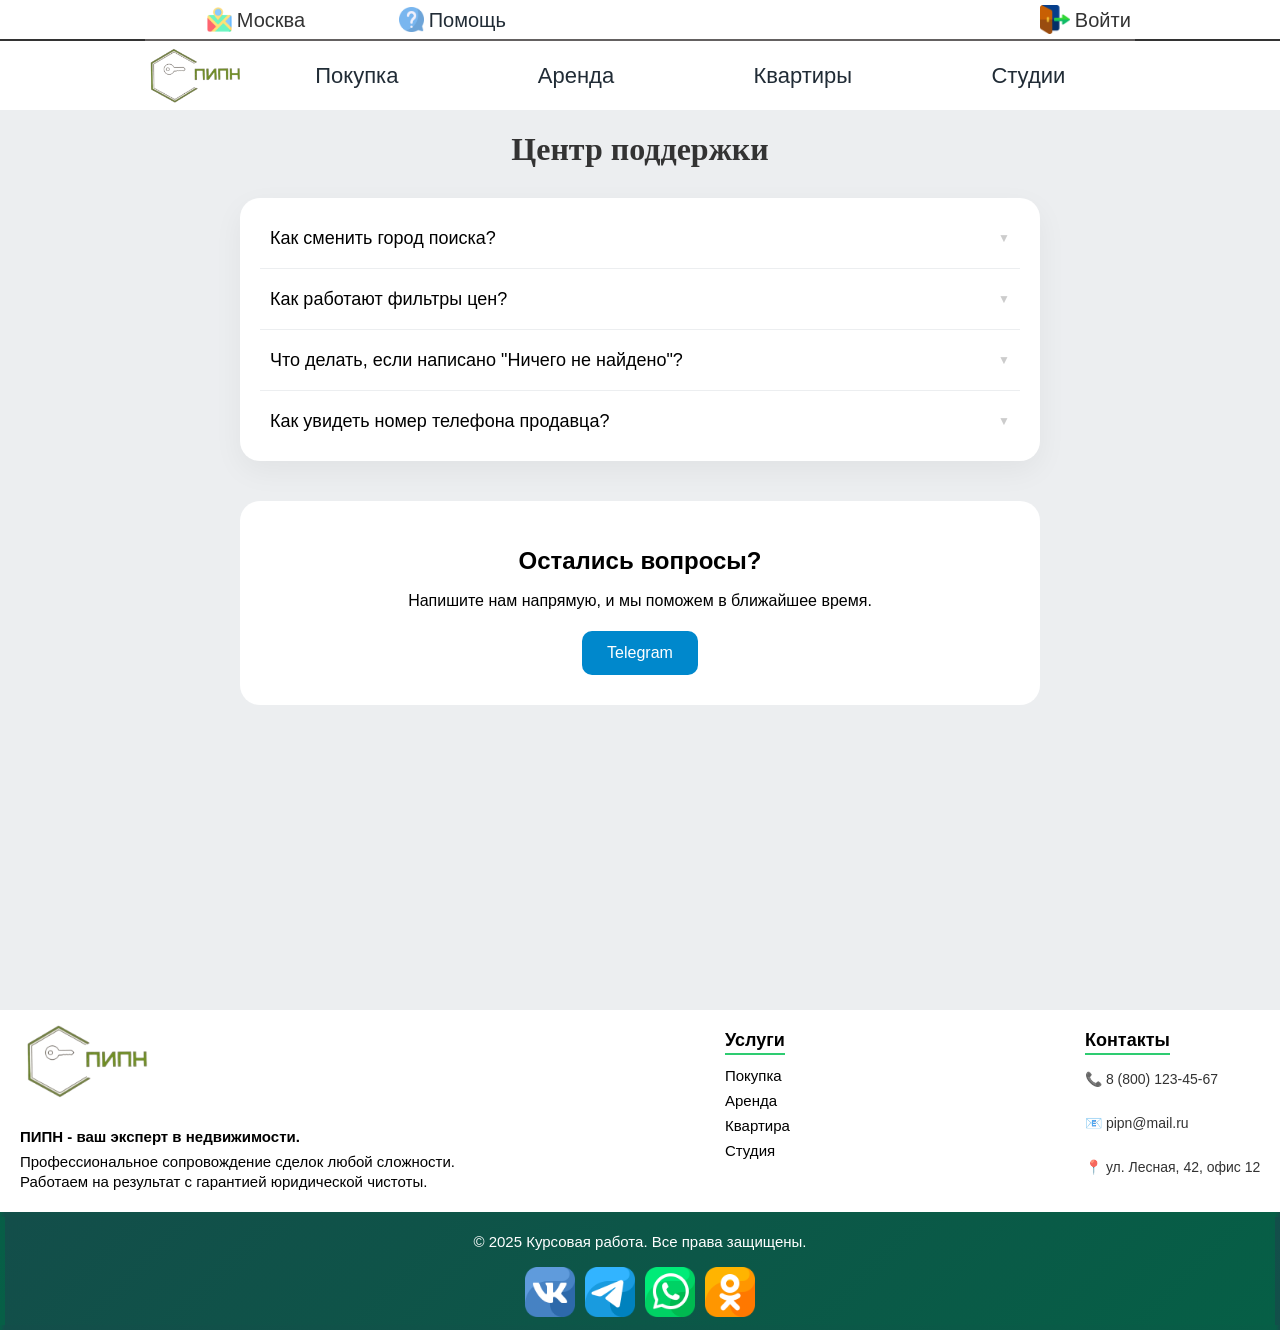
<file: help.html>
<html lang="en">
<head>
    <meta charset="UTF-8">
    <meta name="viewport" content="width=device-width, initial-scale=1.0">
    <title>Курсовая</title>
    <link rel="stylesheet" href="help.css">
</head>
<body>
    <header>
        <div class="b_0"></div>
        <div class="b_1"></div>
        <div class="head_top">
            <div class="head_top-left">
                <div class="menu"><img src="./photo/menu.png" class="img_menu" onclick="togglemenu(true)"></div>
                <div id="darkfon" class="darkfon" onclick="togglemenu(false)"></div>
                <div id="menu" class="panel">
                    <span class="close_but" onclick="togglemenu(false)">&times;</span>
                    <a href="poisk.html" onclick="kup_but(); if(window.location.pathname.indexOf('poisk.html')!==-1) return false;">Покупка</a>
                    <a href="poisk.html" onclick="snat_but(); if(window.location.pathname.indexOf('poisk.html')!==-1) return false;">Аренда</a>
                    <a href="poisk.html" onclick="kvar_but(); if(window.location.pathname.indexOf('poisk.html')!==-1) return false;">Квартиры</a>
                    <a href="poisk.html" onclick="stud_but(); if(window.location.pathname.indexOf('poisk.html')!==-1) return false;">Студии</a>
                </div>
                <div class="head_top_logo"><a href="index.html"><img src="./photo/logo.png" class="fotologo"></a></div>
                <div class="box box_city" onclick="city_but()">
                    <div class="img"><img src="./photo/geo.png" class="fotocity"></div>
                    <div class="p p_city">
                        <span class="span_city">Город</span>
                    </div>
                    <div class="city_group">
                        <div class="kras" onclick="kras()">Краснодар</div>
                        <div class="mosc" onclick="mosc()">Москва</div>
                    </div>
                </div>
                <div class="box">
                    <div class="img"><a href="help.html"><img src="./photo/help.png" class="fotohelp"></a></div>
                    <div class="p"><a href="help.html">Помощь</a></div>
                </div>
            </div>
            <div class="umn"></div>
            <div class="head_top-right">
                <div class="login" onclick="login1()">
                    <div class="logout">
                        <img src="./photo/exit.png" class="fotologout">
                        <span class="logout_span">Войти</span>
                        <span class="login_login" onclick="lk()"></span>
                    </div>
                </div>
            </div>
        </div>
        <div class="account">
                    <div class="account_login">
                        <div class="login_head">
                            <h2 class="h_login">Вход</h2>
                            <div>
                                <button class="ru_but" onclick="ru()">Ru</button>
                                <button class="eu_but" onclick="eu()">Eu</button>
                            </div>
                        </div>
                        <input type="text" placeholder="Логин" class="log_input_login">
                        <input type="password" placeholder="Пароль" class="log_input_pass">
                        <div class="log-reg">
                            <button class="but_vxod" onclick="login()">Войти</button>
                            <a href="" class="log-reg_registr"  onclick="reg(); return false;">зарегестрироваться</a>
                        </div>
                    </div>
                    <div class="account_registr">
                        <div class="reg_head">
                            <h2 class="h_reg">Регистрация</h2>
                            <div>
                                <button class="ru_but" onclick="ru()">Ru</button>
                                <button class="eu_but" onclick="eu()">Eu</button>
                            </div>
                        </div>
                        <input type="text" placeholder="Создайте логин" class="reg_input_login">
                        <input type="password" placeholder="Придумайте пароль" class="reg_input_pass">
                        <input type="text" placeholder="Введите номер телефона" class="reg_input_phone">
                        <input type="email" name="" id="" placeholder="Введите почту" class="reg_input_email">
                        <div class="log-reg">
                            <button class="but_reg" onclick="registr()">Зарегестрироваться</button>
                            <a href="" class="log-reg_login"  onclick="log(); return false;">есть аккаунт? Войти</a>
                        </div>
                    </div>
                </div>
        <div class="head_bot">
            <div class="logo"><a href="index.html"><img src="./photo/logo.png" class="fotologo"></a></div>
            <div class="speed">
                <div class="buy"><a href="poisk.html" onclick="kup_but(); if(window.location.pathname.indexOf('poisk.html')!==-1) return false;">Покупка</a></div>
                <div class="arenda"><a href="poisk.html" onclick="snat_but(); if(window.location.pathname.indexOf('poisk.html')!==-1) return false;">Аренда</a></div>
                <div class="new"><a href="poisk.html" onclick="kvar_but(); if(window.location.pathname.indexOf('poisk.html')!==-1) return false;">Квартиры</a></div>
                <div class="new"><a href="poisk.html" onclick="stud_but(); if(window.location.pathname.indexOf('poisk.html')!==-1) return false;">Студии</a></div>
            </div>
        </div>
        <div class="b_3"></div>
        <div class="b_4"></div>
    </header>
    <main>
        <div class="help">
            <h1 class="help_h1">Центр поддержки</h1>
            <div class="faq">
                <div class="faq_box">
                    <div class="faq_top" onclick="faq_bot(this)">
                        <span>Как сменить город поиска?</span>
                        <span class="faq_but">▼</span>
                    </div>
                    <div class="faq_bot">
                        <p>
                            Нажмите на название города в верхней панели сайта. 
                            В появившемся списке выберите нужный город. Все 
                            объявления на странице поиска обновятся 
                            автоматически под ваш выбор.
                        </p>
                    </div>
                </div>
                <div class="faq_box">
                    <div class="faq_top" onclick="faq_bot(this)">
                        <span>Как работают фильтры цен?</span>
                        <span class="faq_but">▼</span>
                    </div>
                    <div class="faq_bot">
                        <p>
                            Вы можете указать минимальную и максимальную стоимость 
                            в полях "От" и "До". Наш поиск автоматически скроет те 
                            предложения, которые не подходят под ваш бюджет.
                        </p>
                    </div>
                </div>
                <div class="faq_box">
                    <div class="faq_top" onclick="faq_bot(this)">
                        <span>Что делать, если написано "Ничего не найдено"?</span>
                        <span class="faq_but">▼</span>
                    </div>
                    <div class="faq_bot">
                        <p>
                            Это означает, что в выбранном городе нет объявлений с такими 
                            параметрами. Попробуйте увеличить диапазон цены или сбросить 
                            фильтры по типу жилья (студия/квартира).
                        </p>
                    </div>
                </div>
                <div class="faq_box last">
                    <div class="faq_top" onclick="faq_bot(this)">
                        <span>Как увидеть номер телефона продавца?</span>
                        <span class="faq_but">▼</span>
                    </div>
                    <div class="faq_bot">
                        <p>
                            Откройте карточку понравившегося объявления и нажмите зеленую 
                            кнопку "Показать телефон". Номер отобразится прямо на кнопке.
                        </p>
                    </div>
                </div>
            </div>
            <div class="support">
                <h2>Остались вопросы?</h2>
                <p>Напишите нам напрямую, и мы поможем в ближайшее время.</p>
                <div class="support_box">
                    <a href="https://web.telegram.org/a/#-1002500821673" class="but_tg">Telegram</a>
                </div>
            </div>
        </div>
    </main>
    <footer>
        <div class="footer_top">
            <div class="footer_top_content">
                <div class="vizitka">
                    <div class="vizitka_image"><img src="./photo/logo.png" class="foot_logo"></div>
                    <div class="vizitka_text">
                            <span class="zag">ПИПН - ваш эксперт в недвижимости.</span>
                            Профессиональное сопровождение сделок любой сложности. 
                            Работаем на результат с гарантией юридической чистоты.
                    </div>
                </div>
                <div class="zero"></div>
                <div class="services">
                    <h4>Услуги</h4>
                    <ul>
                        <li><a href="poisk.html" onclick="kup_but(); if(window.location.pathname.indexOf('poisk.html')!==-1) return false;">Покупка</a></li>
                        <li><a href="poisk.html" onclick="snat_but(); if(window.location.pathname.indexOf('poisk.html')!==-1) return false;">Аренда</a></li>
                        <li><a href="poisk.html" onclick="kvar_but(); if(window.location.pathname.indexOf('poisk.html')!==-1) return false;">Квартира</a></li>
                        <li><a href="poisk.html" onclick="stud_but(); if(window.location.pathname.indexOf('poisk.html')!==-1) return false;">Студия</a></li>
                    </ul>
                </div>
                <div class="zero"></div>
                <div class="contacts">
                    <h4>Контакты</h4>
                    <p>📞 8 (800) 123-45-67</p>
                    <p>📧 pipn@mail.ru</p>
                    <p>📍 ул. Лесная, 42, офис 12</p>
                </div>
            </div>
        </div>
        <div class="footer_bot">
            <div class="footer_bot_content">
                <div>
                    <p>&copy; 2025 Курсовая работа. Все права защищены.</p>
                    <div class="soc">
                        <img src="./photo/vk.png" class="foot_image">
                        <img src="./photo/tg.png" class="foot_image">
                        <img src="./photo/watsap.png" class="foot_image">
                        <img src="./photo/odnoklassniki.png" class="foot_image">
                    </div>
                </div>
            </div>
        </div>
    </footer>
</body>
<script src="help.js"></script>
</html>
</file>
<file: help.css>
body{
    display: flex;
    flex-direction: column;
    align-items: center;
    margin: 0 auto;
    background-color: #000000;
}
header{
    width: 100%;
    height: 110px;
    display: grid;
    grid-template-columns: repeat(1,1fr) 495px 495px repeat(1,1fr);
    grid-template-rows: 40px 70px;
    grid-template-areas:"a0 a2 a2 a1"
                        "a4 a3 a3 a5";
    color: #333;
    background-color: white;
}
.b_0{
    grid-area: a0;
    border-bottom: 1px solid #333;
}
.b_1{
    grid-area: a1;
    border-bottom: 1px solid #333;
}
.b_3{
    grid-area: a4;
    border-top: 1px solid #333;
}
.b_4{
    grid-area: a5;
    border-top: 1px solid #333;
}
.head_top{
    font: 500 20px / 20px SBSans, sans-serif;
    grid-area: a2;
    display: grid;
    grid-template-columns: 45% minmax(0, 1fr) 40%;
    grid-template-rows: 100%;
    width: 100%;
    border-bottom: 1px solid rgb(100, 97, 97);
    padding: 0;
    margin: 0;
}
.head_top_logo{
    display: none;
    height: 100%;
    margin: 0;
    padding: 0;
}
.head_top-left{
    display: flex;
    justify-content: space-evenly;
    align-items: center;
}
.box{
    width: 130px;
    height: 100%;
    display: flex;
    gap: 5px;
    cursor: pointer;
}
.img{
    width: 20%;
    height: 100%;
    display: flex;
    align-items: center;
    justify-content: center;
    margin: 0;
    padding: 0;
}
.p{
    width: 80%;
    height: 100%;
    display: flex;
    align-items: center;
    justify-content: space-between;
    margin: 0;
    padding: 0;
}
.p a{
    text-decoration: none;
    color: #212c36;
}
.box_city{
    position: relative; 
}
.city_group{
    display: none;
    position: absolute;
    top: 100%;
    left: 0;
    width: 115px;
    z-index: 100;
    flex-direction: column;
    border-radius: 10px;
    background-color: whitesmoke;
}
.kras,.mosc{
    padding: 5px;
    box-sizing: border-box;
}
.kras:hover,.mosc:hover{
    background-color: #33ad5b;
    color: white;
}
.menu{
    display: none;
}
.panel{
    height: 100%;
    width: 0; 
    position: fixed;
    z-index: 1000;
    top: 0;
    left: 0;
    background-color: #fff;
    overflow-x: hidden;
    transition: 0.3s;
    padding-top: 60px;
    box-shadow: 2px 0 5px rgba(0,0,0,0.1);
}
.panel a{
    padding: 12px 24px;
    text-decoration: none;
    font-size: 18px;
    color: #2c3e50;
    display: block;
    font-family: Arial, sans-serif;
    transition: 0.2s;
}
.panel a:hover{
    background-color: #f1f1f1;
    color: #00aa61;
}
.close_but{
    position: absolute;
    top: 10px;
    right: 25px;
    font-size: 36px;
    cursor: pointer;
    color: #999;
}
.darkfon{
    display: none;
    position: fixed;
    top: 0;
    left: 0;
    width: 100%;
    height: 100%;
    background: rgba(0,0,0,0.5);
    z-index: 999;
}
.fotocity{
    width: 25px;
    height: 25px;
}
.fotohelp{
    width:25px;
    height:25px;
}
.fotolike{
    width:25px;
    height:25px;
}
.head_top-right{
    width: 100%;
    height: 100%;
    display: flex;
    justify-content: flex-end;
    align-items: center;
}
.login{
    width: 25%;
    height: 100%;
    display: flex;
    justify-content: center;
    align-items: center;
    cursor: pointer;
}
.logout{
    gap: 5px;
    display: flex;
    align-items: center;
    justify-content: center;
}
.logout_span{
    display: flex;
    align-items: center;
}
.login_login{
    display: none;
}
.fotologout{
    width: 30%;
    height: 70%;
}
.umn{
    min-width: 0;
    overflow: hidden;
}
.head_bot{
    font: 500 22px / 20px SBSans, sans-serif;
    grid-area: a3;
    display: flex;
    justify-content: space-between;
    align-items: center;
    border-top: 1px solid rgb(100, 97, 97);
    padding: 0;
    margin: 0;
}
.head_bot a{
    text-decoration: none;
    color: #212c36;
}
.logo{
    height: 100%;
    margin: 0;
    padding: 0;
    cursor: pointer;
}
.fotologo{
    width: 100%;
    height: 100%;
}
.speed{
    width: 90%;
    height: 100%;
    display: flex;
    justify-content: space-around;
}
.buy{
    text-decoration: none;
    box-sizing: border-box;
    padding: 15px;
    transition: all 0.3s cubic-bezier(0.4, 0, 0.2, 1);
    position: relative;
    overflow: hidden;
    border-radius: 12px;
    background: #ffffff;
    cursor: pointer;
    height: 100%;
    display: flex;
    justify-content: center;
    align-items: center;
}
.buy:hover{
    transform: translateY(-5px);
    box-shadow: 0 10px 20px rgba(0,0,0,0.08);
    border-color: #27ae60;
}
.buy::after{
    content: '';
    position: absolute;
    bottom: 0;
    width: 100%;
    height: 3px;
    background: #2ecc71;
    transform: scaleX(0);
    transition: transform 0.3s ease;
}
.buy:hover::after{
    transform: scaleX(1);
}
.arenda{
    box-sizing: border-box;
    padding: 15px;
    transition: all 0.3s cubic-bezier(0.4, 0, 0.2, 1);
    position: relative;
    overflow: hidden;
    border-radius: 12px;
    background: #ffffff;
    cursor: pointer;
    height: 100%;
    display: flex;
    justify-content: center;
    align-items: center;
}
.arenda:hover{
    transform: translateY(-5px);
    box-shadow: 0 10px 20px rgba(0,0,0,0.08);
    border-color: #27ae60;
}
.arenda::after{
    content: '';
    position: absolute;
    bottom: 0;
    width: 100%;
    height: 3px;
    background: #2ecc71;
    transform: scaleX(0);
    transition: transform 0.3s ease;
}
.arenda:hover::after{
    transform: scaleX(1);
}
.new{
    box-sizing: border-box;
    padding: 15px;
    transition: all 0.3s cubic-bezier(0.4, 0, 0.2, 1);
    position: relative;
    overflow: hidden;
    border-radius: 12px;
    background: #ffffff;
    cursor: pointer;
    height: 100%;
    display: flex;
    justify-content: center;
    align-items: center;
}
.new:hover{
    transform: translateY(-5px);
    box-shadow: 0 10px 20px rgba(0,0,0,0.08);
    border-color: #27ae60;
}
.new::after{
    content: '';
    position: absolute;
    bottom: 0;
    width: 100%;
    height: 3px;
    background: #2ecc71;
    transform: scaleX(0);
    transition: transform 0.3s ease;
}
.new:hover::after{
    transform: scaleX(1);
}
.zg{
    box-sizing: border-box;
    padding: 15px;
    transition: all 0.3s cubic-bezier(0.4, 0, 0.2, 1);
    position: relative;
    overflow: hidden;
    border-radius: 12px;
    background: #ffffff;
    cursor: pointer;
    height: 100%;
    display: flex;
    justify-content: center;
    align-items: center;
}
.zg:hover{
    transform: translateY(-5px);
    box-shadow: 0 10px 20px rgba(0,0,0,0.08);
    border-color: #27ae60;
}
.zg::after{
    content: '';
    position: absolute;
    bottom: 0;
    width: 100%;
    height: 3px;
    background: #2ecc71;
    transform: scaleX(0);
    transition: transform 0.3s ease;
}
.zg:hover::after{
    transform: scaleX(1);
}
.plot{
    box-sizing: border-box;
    padding: 15px;
    transition: all 0.3s cubic-bezier(0.4, 0, 0.2, 1);
    position: relative;
    overflow: hidden;
    border-radius: 12px;
    background: #ffffff;
    cursor: pointer;
    height: 100%;
    display: flex;
    justify-content: center;
    align-items: center;
}
.plot:hover{
    transform: translateY(-5px);
    box-shadow: 0 10px 20px rgba(0,0,0,0.08);
    border-color: #27ae60;
}
.plot::after{
    content: '';
    position: absolute;
    bottom: 0;
    width: 100%;
    height: 3px;
    background: #2ecc71;
    transform: scaleX(0);
    transition: transform 0.3s ease;
}
.plot:hover::after{
    transform: scaleX(1);
}
@media (hover: hover){
    .buy:hover{
    transform: translateY(-8px);
    box-shadow: 0 15px 30px rgba(46, 204, 113, 0.15);
    }
    .arenda:hover{
    transform: translateY(-8px);
    box-shadow: 0 15px 30px rgba(46, 204, 113, 0.15);
    }
    .new:hover{
    transform: translateY(-8px);
    box-shadow: 0 15px 30px rgba(46, 204, 113, 0.15);
    }
    .zg:hover{
    transform: translateY(-8px);
    box-shadow: 0 15px 30px rgba(46, 204, 113, 0.15);
    }
    .plot:hover{
    transform: translateY(-8px);
    box-shadow: 0 15px 30px rgba(46, 204, 113, 0.15);
    }
}
@media(max-width: 990px){
    header{
        width: 100%;
        height: 110px;
        display: grid;
        grid-template-columns: 50% 50%;
        grid-template-rows: 40px 70px;
        grid-template-areas:"a2 a2"
                            "a3 a3";
        color: #333;
        background-color: white;
    }
    .head_top{
        font: 500 20px / 20px SBSans, sans-serif;
        grid-area: a2;
        display: grid;
        grid-template-columns: 450px minmax(0, 1fr) 400px;
        grid-template-rows: 100%;
        width: 100%;
        border-bottom: 1px solid rgb(100, 97, 97);
        padding: 0;
        margin: 0;
    }
}
@media(max-width: 850px){
    header{
        width: 100%;
        height: 40px;
        display: grid;
        grid-template-columns: 50% 50%;
        grid-template-rows: 40px;
        grid-template-areas:"a2 a2";
        color: #333;
        background-color: white;
    }
    .head_top{
        font: 500 18px / 20px SBSans, sans-serif;
        grid-area: a2;
        display: grid;
        grid-template-columns: 270px repeat(1,1fr) 200px;
        grid-template-rows: 100%;
        width: 100%;
        border-bottom: 1px solid rgb(100, 97, 97);
        padding: 0;
        margin: 0;
    }
    .head_top-left{
        display: grid;
        grid-template-columns: 40px 60px  130px 25px;
        grid-template-rows: 40px;
        column-gap: 5px;
        box-sizing: border-box;
        margin: 0;
        padding: 0;
    }
    .head_top_logo{
        display: flex;
        height: 100%;
        margin: 0;
        padding: 0;
    }
    .head_bot{
        display: none;
    }
    .head_top-right{
        display: flex;
        justify-content: flex-end;
        align-items: center;
    }
    .login{
        width: 70%;
        height: 100%;
        display: flex;
        justify-content: center;
        align-items: center;
        cursor: pointer;
    }
    .fotologout{
    width: 25%;
    }
    .menu{
        width: 40px;
        height: 40px;
        display: flex;
        justify-content: center;
        align-items: center;
    }
    .img_menu{
        width: 70%;
        height: 70%;
    }
    .box{
        display: flex;
    }
    .box_city{
        display: flex;
        align-items: flex-start;
        justify-content: center;
    }
    .img{
        display: flex;
        align-items: center;
        justify-content: center;
        margin: 0;
        padding: 0;
    }
    .p{
        display: none;
    }
    .p_city{
        display: flex;
    }
}
@media(max-width: 480px){
    .head_top{
        font: 500 18px / 20px SBSans, sans-serif;
        grid-area: a2;
        display: grid;
        grid-template-columns: 270px repeat(1,1fr) 110px;
        grid-template-rows: 100%;
        width: 100%;
        border-bottom: 1px solid rgb(100, 97, 97);
        padding: 0;
        margin: 0;
    }
    .head_top-left{
        display: grid;
        grid-template-columns: 40px 60px  100px 25px;
        grid-template-rows: 40px;
        column-gap: 5px;
        box-sizing: border-box;
        margin: 0;
        padding: 0;
    }
    .box_city{
        font-size: 15px;
        display: flex;
        align-items: flex-start;
        justify-content: center;
    }
    .box{
        width: auto;
        display: flex;
    }
    .login{
        font-size: 15px;
        width: 100%;
        height: 100%;
        display: flex;
        justify-content: center;
        align-items: center;
        cursor: pointer;
    }
    .img{
        display: flex;
        align-items: center;
        justify-content: center;
        margin: 0;
        padding: 0;
    }
    .logout_span{
        display: none;
        align-items: center;
    }
    .fotologout{
        width: 37px;
        height: 37px;
    }
    .img_vistovka{
        display: flex;
        width: 83.35%;
        height: 64.13%;
    }
}
.account{
    display: none;
    position: fixed;
    top: 0;
    left: 0;
    width: 100%;
    height: 100%;
    background: rgba(0, 0, 0, 0.7);
    z-index: 1000;
    justify-content: center;
    align-items: center;
}
.account.active{
    display: flex;
}
.login_head{
    width: 100%;
    display: flex;
    justify-content: space-between;
    align-items: center;
}
.account_login{
    background: white;
    padding: 30px;
    border-radius: 15px;
    width: 300px;
    display: flex;
    flex-direction: column;
    gap: 15px;
}
.log_input_pass{
    border: 3px solid #DEDEDA;
    border-radius: 5px;
    padding: 8px;
    transition: all 0.3s;
}
.log_input_login{
    border: 3px solid #DEDEDA;
    border-radius: 5px;
    padding: 8px;
    transition: all 0.3s;
}
.but_vxod{
    font-size: 16px;
    cursor: pointer;
    border-radius: 5px;
    background-color:rgb(12, 189, 71);
    border: rgb(12, 189, 71);
    color: white;
    width: 45%;
    height: 100%;
    transition: background-color 0.3s ease, transform 0.2s ease;
}
.but_vxod:hover, .but_reg:hover {
    background-color: #0aa33d;
    transform: translateY(-1px);
}
.log-reg_registr{
    font-size: 16px;
    width: 50%;
    height: 100%;
    display: flex;
    align-items: center;
    justify-content: flex-end;
}
.log-reg a {
    text-decoration: none;
    color: #007bff;
    font-size: 16px;
}
.ru_but{
    background-color:rgb(255, 255, 255);
    color: rgb(0, 0, 0);
    border: 1px solid #e3ebf3;
    border-radius: 5px;
    cursor: pointer;
    font-size: 16px;
    transition: background-color 0.3s ease;
}
.ru_but:hover{
    background-color:#e3ebf3;
}
.eu_but{
    background-color:rgb(255, 255, 255);
    color: rgb(0, 0, 0);
    border: 1px solid #e3ebf3;
    border-radius: 5px;
    cursor: pointer;
    font-size: 16px;
    transition: background-color 0.3s ease;
}
.eu_but:hover{
    background-color:#e3ebf3;
}
.account_registr{
    background: white;
    padding: 30px;
    border-radius: 15px;
    width: 300px;
    display: none;
    flex-direction: column;
    gap: 15px;
}
.reg_input_pass,
.reg_input_login,
.reg_input_email,
.reg_input_phone{
    border: 3px solid #DEDEDA;
    border-radius: 5px;
    padding: 8px;
    transition: all 0.3s;
}
.but_reg{
    font-size: 16px;
    cursor: pointer;
    border-radius: 5px;
    background-color:rgb(12, 189, 71);
    border: rgb(12, 189, 71);
    color: white;
    width: 60%;
    height: 100%;
    transition: background-color 0.3s ease, transform 0.2s ease;
}
.log-reg_login{
    font-size: 16px;
    width: 35%;
    height: 100%;
    display: flex;
    align-items: center;
    justify-content: flex-end;
}
.reg_head{
    width: 100%;
    display: flex;
    justify-content: space-between;
    align-items: center;
}
.log-reg{
    width: 100%;
    height: 35px;
    display: flex;
    align-items: center;
    justify-content: space-between;
    font-size: 15px;
    text-decoration: none;
}
main{
    min-height: 100vh;
    width: 100%;
    display: flex;
    flex-direction: column;
    align-items: center;
    background-color: #eceef0;
}
.help{
    max-width: 800px;
    width: 100%;
}
.help_h1{
    text-align: center;
    color: #333;
    margin-bottom: 30px;
}
.faq{
    background: white;
    border-radius: 20px;
    padding: 10px 20px;
    box-shadow: 0 10px 30px rgba(0,0,0,0.05);
}
.faq_box{
    border-bottom: 1px solid #eceef0;
}
.last{
    border: none;
}
.faq_top{
    display: flex;
    justify-content: space-between;
    align-items: center;
    padding: 20px 10px;
    cursor: pointer;
    font: 500 18px / 20px SBSans, sans-serif;
    transition: 0.3s;
}
.faq_top:hover{
    color: #33ad5b;
}
.faq_but{
    font: 500 12px / 20px SBSans, sans-serif;
    transition: 0.3s;
    color: #ccc;
}
.faq_bot{
    max-height: 0;
    overflow: hidden;
    transition: all 0.4s ease;
    color: #666;
    line-height: 1.6;
}
.faq_box.active .faq_bot{
    max-height: 200px;
    padding-bottom: 20px;
}
.faq_box.active .faq_but{
    transform: rotate(180deg);
    color: #33ad5b;
}
.support{
    margin-top: 40px;
    text-align: center;
    background: white;
    padding: 30px;
    border-radius: 20px;
    font: 500 16px / 20px SBSans, sans-serif;
}
.support_box{
    display: flex;
    gap: 15px;
    justify-content: center;
    margin-top: 20px;
}
.but_tg{
    padding: 12px 25px;
    border-radius: 10px;
    border: none;
    text-decoration: none;
    cursor: pointer;
    font: 500 16px / 20px SBSans, sans-serif;
    transition: 0.3s;
}
.but_tg{
    background: #0088cc;
    color: white;
}
.but_tg:hover{
    opacity: 0.8;
    transform: translateY(-2px);
}
footer{
    display: flex;
    flex-direction: column;
    align-items: center;
    justify-content: center;
    width: 100%;
    height: 320px;
    background-color: rgb(24, 23, 23);
}
.footer_top{
    width: 100%;
    height: 63%;
    background-color: white;
    display: flex;
    justify-content: center;
}
.footer_top_content{
    width: 100%;
    max-width: 1250px;
    display: grid;
    grid-template-columns: 450px repeat(1,1fr) 100px repeat(1,1fr) 180px;
    background-color: white;
}
.vizitka{
    width: 100%;
    height: 100%;
    display: flex;
    flex-direction: column;
    gap: 10px;
    font-size: 10px;
    font-family: SBSansDisplay, sans-serif;
    padding-bottom: 15px;
    box-sizing: border-box;
}
.vizitka_image{
    width: 100%;
    height: 50%;
    margin-top: 5px;
    margin-left: 5px;
}
.foot_logo{
    width: 30%;
    height: 100%;
}
.vizitka_text{
    display: flex;
    flex-direction: column;
    justify-content: flex-end;
    padding: 5px;
    width: 100%;
    height: 50%;
    gap: 5px;
    font: 500 15px / 20px SBSans, sans-serif;
}
.zag{
    font: 600 15px / 20px SBSans, sans-serif;
}
.services h4{
    font: 600 18px / 20px SBSans, sans-serif;
    margin-top: 20px;
    margin-bottom: 0;
    position: relative;
}
.services h4::after{
    content: '';
    position: absolute;
    left: 0;
    bottom: -5px;
    width: 60px;
    height: 2px;
    background: #2ecc71;
}
.services p{
    line-height: 1.6;
    font: 500 15px / 20px SBSans, sans-serif;
    opacity: 0.8;
}
.services ul{
    list-style: none;
    padding: 0;
}
.services ul li{
    margin-bottom: 5px;
    font: 500 15px / 20px SBSans, sans-serif;
}
.services ul li a{
    color: #000000;
    text-decoration: none;
    transition: 0.3s;
}
.services ul li a:hover{
    opacity: 1;
    color: #2ecc71;
    padding-left: 5px;
}
.contacts h4{
    font: 600 18px / 20px SBSans, sans-serif;
    margin-top: 20px;
    margin-bottom: 0;
    position: relative;
}
.contacts h4::after{
    content: '';
    position: absolute;
    left: 0;
    bottom: -5px;
    width: 85px;
    height: 2px;
    background: #2ecc71;
}
.contacts p{
    line-height: 1.6;
    opacity: 0.8;
    font: 500 14px / 30px SBSans, sans-serif;
}
.footer_bot{
    display: flex;
    justify-content: center;
    box-sizing: border-box;
    width: 100%;
    height: 37%;
    border: 5px solid;
    border-image-source: linear-gradient(135deg, #065f46 0%, #134e4a 100%);
    background: linear-gradient(135deg, #134e4a 0%, #065f46 100%);
}
.footer_bot_content{
    color: white;
    font: 500 15px / 20px SBSans, sans-serif;
}
.soc{
    display: flex;
    justify-content: center;
    gap: 10px;
}
.foot_image{
    width: 50px;
    height: 50px;
}
@media(max-width: 730px){
    .footer_top_content{
        width: 100%;
        max-width: 1250px;
        display: grid;
        grid-template-columns: repeat(4,182.5px);
        grid-template-rows: 50px 25px 25px 100px;
        grid-template-areas:"b0 b0 . ."
                            "b0 b0 . ."
                            "b1 b1 . ."
                            "b1 b1 . .";
        background-color: white;
    }
    .footer_top{
        padding-left: 10px;
        box-sizing: border-box;
        height: 65%;
    }
    .footer_bot{
        height: 35%;
    }
    .vizitka{
        display: none;
    }
    .zero{
        display: none;
    }
    .services{
        grid-area: b0;
    }
    .services ul{
        display: flex;
        gap: 10px;
    }
    .contacts{
        grid-area: b1;
    }
    .contacts p{
        font: 500 14px / 15px SBSans, sans-serif;
    }
    .foot_image{
        width: 35px;
        height: 35px;
    }
}
</file>
